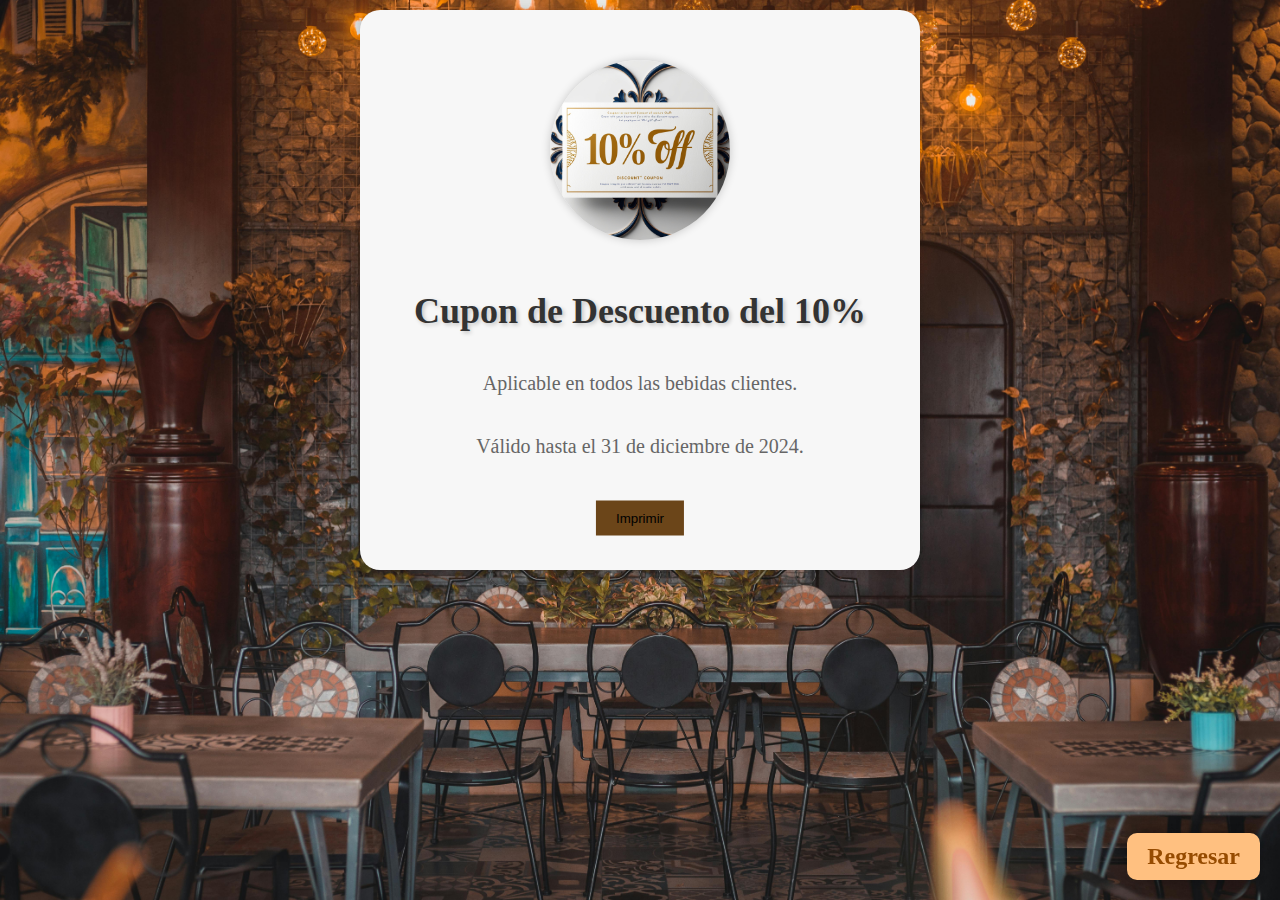
<file: cupon.html>
<!DOCTYPE html>
<html lang="es">
<head>
    <meta charset="UTF-8">
    <meta name="viewport" content="width=device-width, initial-scale=1.0">
    <title>Cupon de Descuento</title>
    <link rel="stylesheet" type="text/css" href="css/Estiloscupones.css">
</head>
<body>
    <div class="coupon-container">
        <div class="coupon-image">
            <img src="img/Descuento.jpg" class="imagen-cuponnormal">
            <h3>
				<a href="javascript:print()">
				  <button style="background-color: rgb(107, 69, 25); color: black; border: none; padding: 10px 20px; font-family: Arial; cursor: pointer;">
					Imprimir
				  </button>
				</a>
			  </h3>
        <a href="Menu.html" style="text-decoration: none; color: #964B00; position: fixed; bottom: 20px; right: 20px; font-size: 24px; font-weight: bold; padding: 10px 20px; border-radius: 10px; background-color:  #FFC080; transition: color 0.2s ease-in-out; box-shadow: 0 0 10px rgba(0, 0, 0, 0.2);">
          <span>
            Regresar
          </span>
        </a>

        </div>
        <h2 class="coupon-title">Cupon de Descuento del 10%</h2>
        <p class="coupon-text">Aplicable en todos las bebidas clientes.</p>
        <p class="coupon-text">Válido hasta el 31 de diciembre de 2024.</p>
    </div>
</body>
</html>
</file>
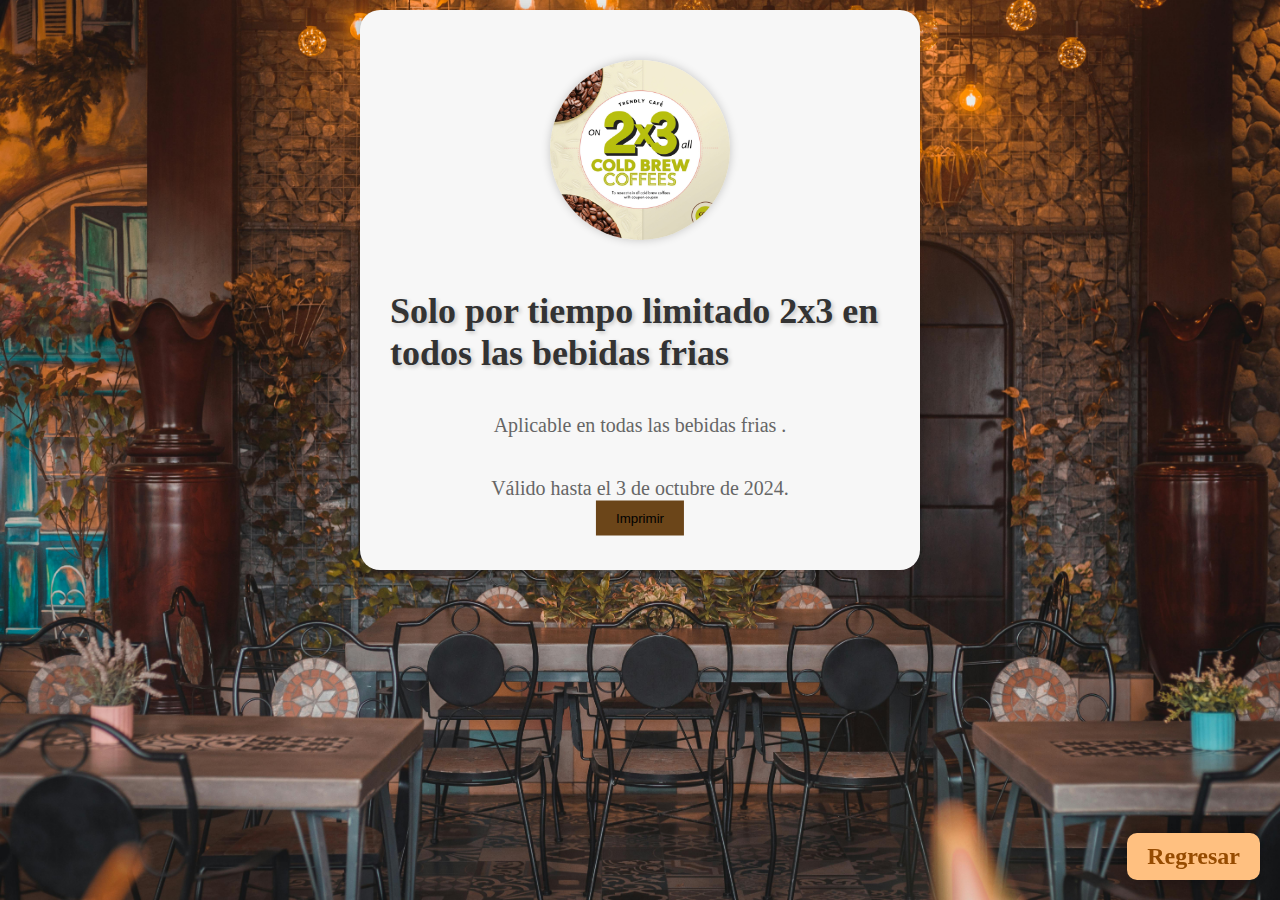
<file: cupon2.html>
<!DOCTYPE html>
<html lang="es">
<head>
    <meta charset="UTF-8">
    <meta name="viewport" content="width=device-width, initial-scale=1.0">
    <title>Cupon de Descuento</title>
    <link rel="stylesheet" type="text/css" href="css/Estiloscupones.css">
</head>
<body>
    <div class="coupon-container">
        <div class="coupon-image">
            <img src="img/Cafefrio.jpg" class="imagen-cuponnormal">
			<h3>
				<a href="javascript:print()">
				  <button style="background-color: rgb(107, 69, 25); color: black; border: none; padding: 10px 20px; font-family: Arial; cursor: pointer;">
					Imprimir
				  </button>
				</a>
			  </h3>
			  <a href="Menu.html" style="text-decoration: none; color: #964B00; position: fixed; bottom: 20px; right: 20px; font-size: 24px; font-weight: bold; padding: 10px 20px; border-radius: 10px; background-color:  #FFC080; transition: color 0.2s ease-in-out; box-shadow: 0 0 10px rgba(0, 0, 0, 0.2);">
          <span>
            Regresar
          </span>
        </a>


        </div>
        <h2 class="coupon-title">Solo por tiempo limitado 2x3 en todos las bebidas frias</h2>
        <p class="coupon-text">Aplicable en todas las bebidas frias .</p>
        <p class="coupon-text">Válido hasta el 3 de octubre de 2024.</p>
    </div>
</body>
</html>
</file>
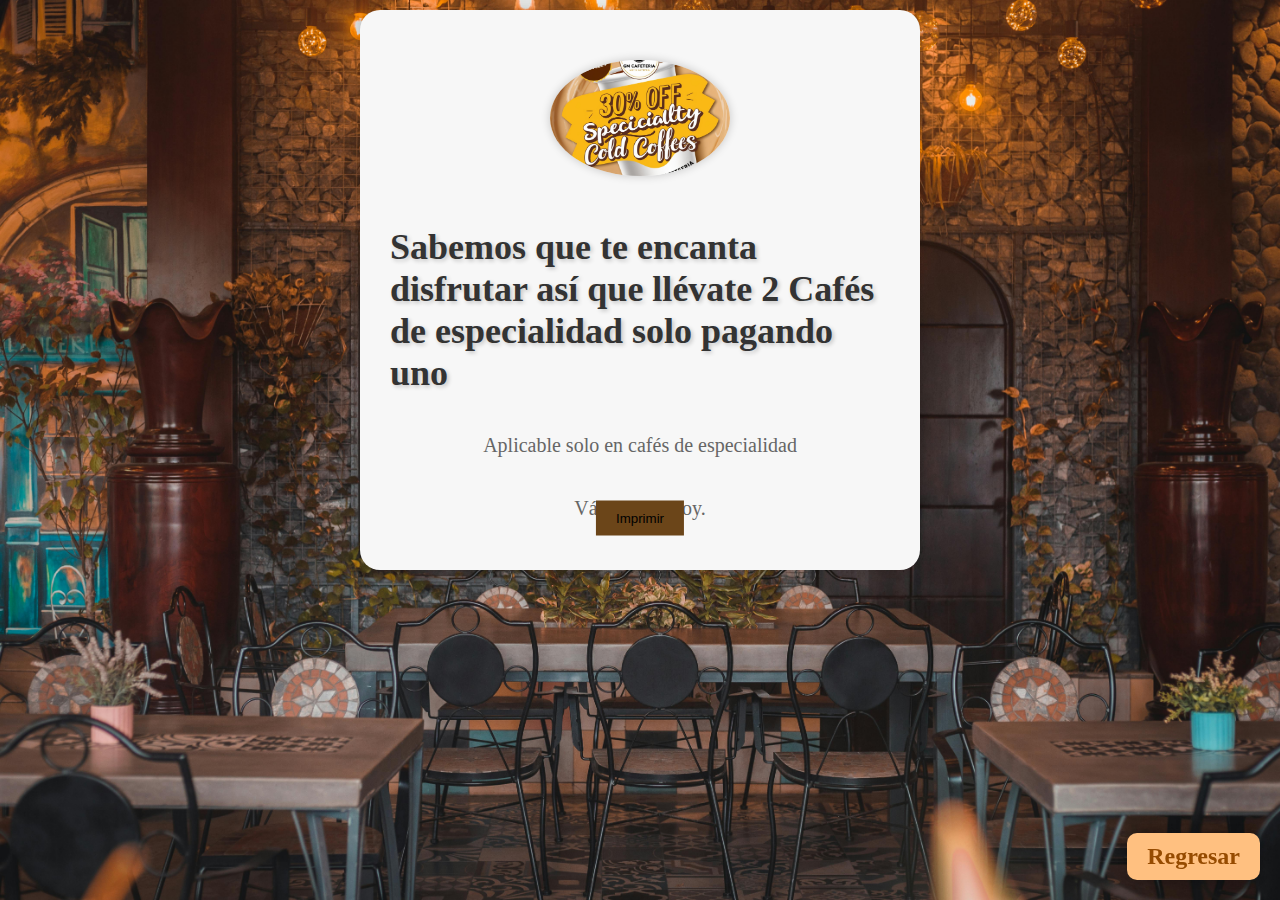
<file: cupon2x1.html>
<!DOCTYPE html>
<html lang="es">
<head>
    <meta charset="UTF-8">
    <meta name="viewport" content="width=device-width, initial-scale=1.0">
    <title>Cupon de Descuento</title>
    <link rel="stylesheet" type="text/css" href="css/Estiloscupones.css">
</head>
<body>
    <div class="coupon-container">
        <div class="coupon-image">
            <img src="img/CafesFriosEspeciales.jpg" class="imagen-cuponnormal">
			<h3>
				<a href="javascript:print()">
				  <button style="background-color: rgb(107, 69, 25); color: black; border: none; padding: 10px 20px; font-family: Arial; cursor: pointer;">
					Imprimir
				  </button>
				</a>
			  </h3>
        <a href="Menu.html" style="text-decoration: none; color: #964B00; position: fixed; bottom: 20px; right: 20px; font-size: 24px; font-weight: bold; padding: 10px 20px; border-radius: 10px; background-color:  #FFC080; transition: color 0.2s ease-in-out; box-shadow: 0 0 10px rgba(0, 0, 0, 0.2);">
          <span>
            Regresar
          </span>
        </a>


        </div>
        <h2 class="coupon-title">Sabemos que te encanta disfrutar así que llévate 2 Cafés de especialidad solo pagando uno</h2>
        <p class="coupon-text">Aplicable solo en cafés de especialidad</p>
        <p class="coupon-text">Válido solo hoy.</p>
    </div>
</body>
</html>
</file>
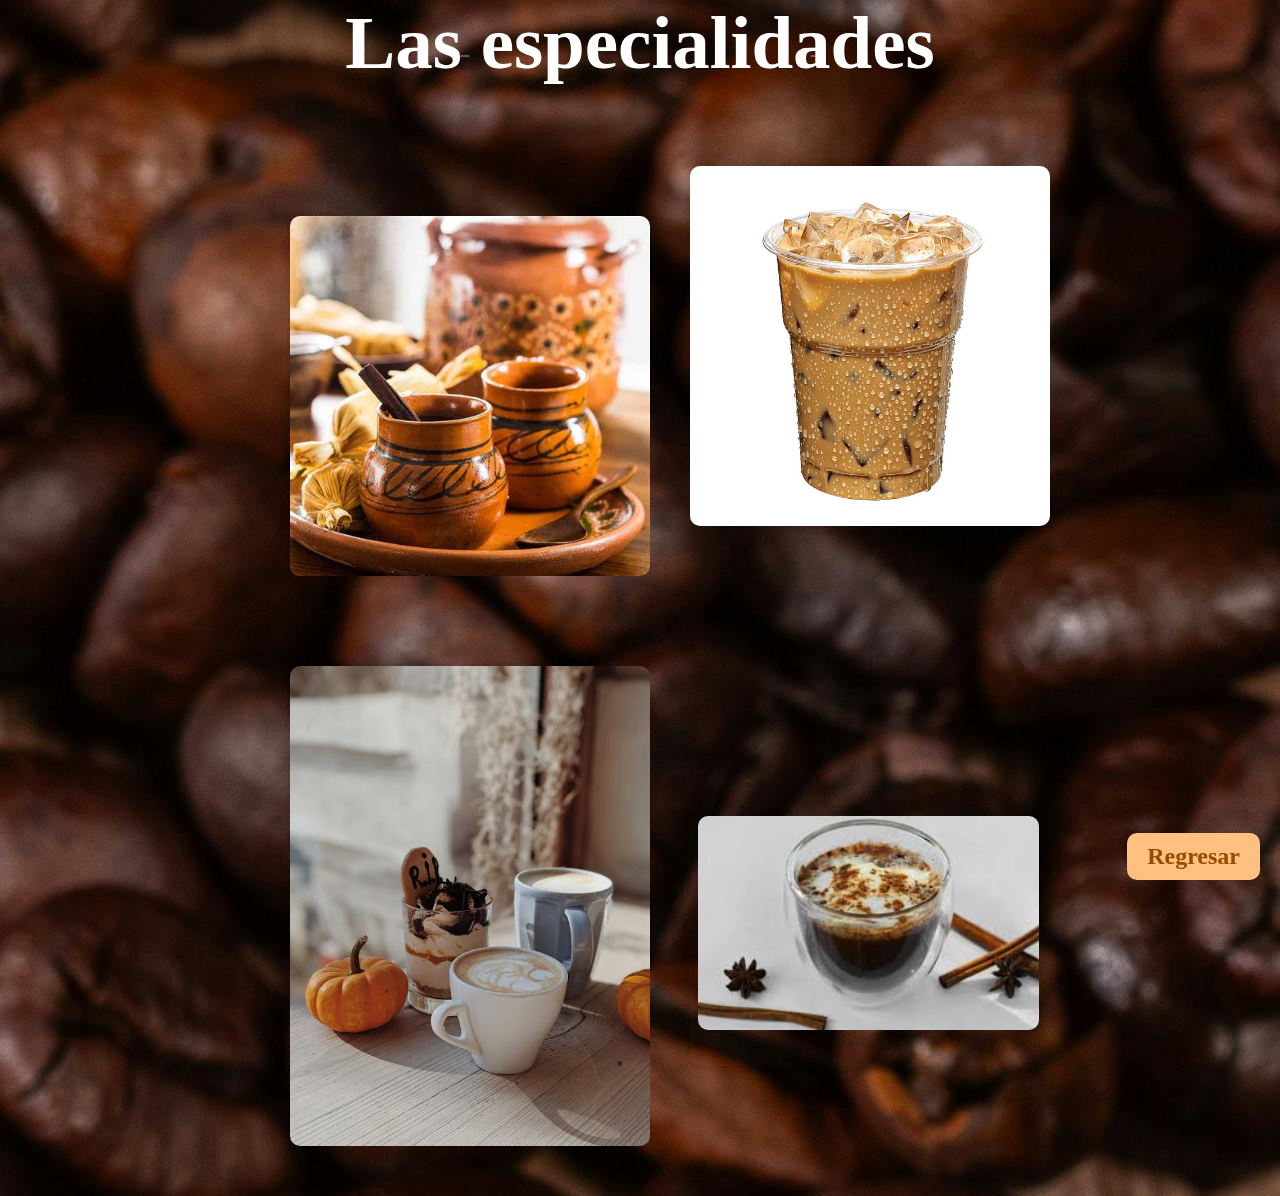
<file: Especialidades.html>
<!DOCTYPE html>
<html lang="Español">
<head>
	<meta charset="utf-8">
	<meta name="viewport" content="width=device-width, initial-scale=1">
	<title>Productos</title>
    <link rel="stylesheet" type="text/css" href="css/Pruevass.css">
</head>
<body>
    <div class="titulo">
        <h2>Las especialidades</h2>
    </div>

    <!--Principal-->
    <div class="contenedor-principal">
        <div class="contenedor-tarjeta contenedor-tarjeta-tarjeta-1">
            <a href="img/CafeHolla.jpeg" >
                <figure class="contenedor-principal">
                    <figure class="frontal">
                        <img src="img/CafeHolla.jpeg" alt="Cafe de olla">
                    </figure>
                    <figure class="trasera">
                        <h1>Nuestro cafe</h1>
                        <hr>
                        <p>Imagina el aroma encolvente de un cafe de olla recien preparado, con su mezcla perfecta de especias y un toque de dulzura, que te hará apreciar cada instante de la vida</p>
                    </figure>
                </figure>
            </a>
        </div>
        <div class="contenedor-tarjeta contenedor-tarjeta-tarjeta-2">
            <a href="img/Cafefriopreparado.jpg" >
                <figure class="contenedor-principal">
                    <figure class="frontal">
                        <img src="img/Cafefriopreparado.jpg" alt="Imagen 2">
                    </figure>
                    <figure class="trasera">
                        <h1>Prueva nuestro gran late</h1>
                        <hr>
                        <p>No todos tenemos la oportunidad de poder probar un buen café, pero cambiara eso con nuestro late de especialidad, con un ingrediente secreto para darle un toque especial</p>
                    </figure>
                </figure>
            </a>
        </div>
        <div class="contenedor-tarjeta contenedor-tarjeta-tarjeta-3">
            <a href="img/cafe.jpeg" >
                <figure class="contenedor-principal">
                    <figure class="frontal">
                        <img src="img/CafeCalabaza.jpeg" alt="Imagen 3">
                    </figure>
                    <figure class="trasera">
                        <h1>Descubre el nuevo sabor de nuestro menu</h1>
                        <hr>
                        <p>"Descubre el abrazo cálido de nuestra taza de café de calabaza, donde el sabor especiado de la temporada se une a la suavidad del café, creando una experiencia que despertará tus sentidos y hará que cada sorbo sea un festín otoñal</p>
                    </figure>
                </figure>
            </a>
        </div>
        <div class="contenedor-tarjeta contenedor-tarjeta-tarjeta-4">
            <a href="img/Especias.jpeg" >
                <figure class="contenedor-principal">
                    <figure class="frontal">
                        <img src="img/Especias.jpeg" alt="Imagen 4">
                    </figure>
                    <figure class="trasera">
                        <h1>Café con especias</h1>
                        <hr>
                        <p>Infusiones de café que incluyen especias cálidas como canela, jengibre y clavo.</p>
                    </figure>
                </figure>
            </a>
        </div>
    </div>
    <a href="index.html" style="text-decoration: none; color: #964B00; position: fixed; bottom: 20px; right: 20px; font-size: 24px; font-weight: bold; padding: 10px 20px; border-radius: 10px; background-color:  #FFC080; transition: color 0.2s ease-in-out; box-shadow: 0 0 10px rgba(0, 0, 0, 0.2);">
        <span>
          Regresar
        </span>
      </a>
</body>
</html>
</file>
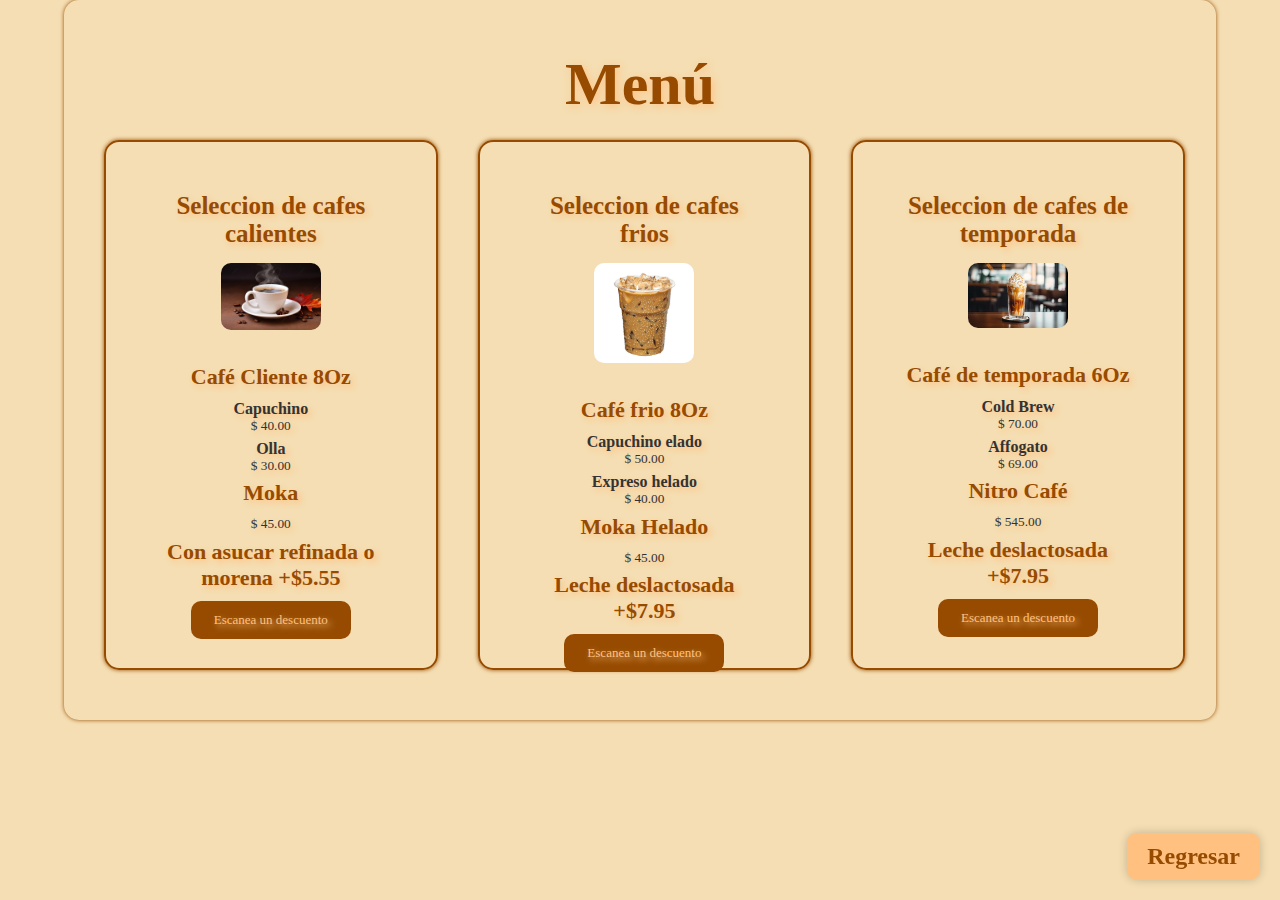
<file: Menu.html>
<!DOCTYPE html>
<html>
<head>
	<meta charset="utf-8">
	<meta name="viewport" content="width=device-width, initial-scale=1">
	<title>Menú</title>
    <link rel="stylesheet" href="css/EstilosMenu.css">
</head>
<body>
    <div class="content">
        <h1>Menú</h1>
        <div class="table">
            <h2>Seleccion de cafes calientes</h2>
            <img src="img/Cafenormal.jpg" alt="Capushino">
            <h3>Café Cliente 8Oz</h3>
            <h4>Capuchino</h4>
            <sup> $ 40.00 </sup>
            <h4>Olla</h4>
            <sup> $ 30.00 </sup>
            <h3>Moka</h3>
            <sup> $ 45.00 </sup>
            <h3>Con asucar refinada o morena +$5.55</h3>
            <a href="cupon.html" class="boton">Escanea un descuento</a>
        </div>
        
        <div class="table">
            <h2>Seleccion de cafes frios</h2>
            <img src="img/Cafefriopreparado.jpg" alt="Capushino">
            <h3>Café frio 8Oz</h3>
            <h4>Capuchino elado</h4>
            <sup> $ 50.00 </sup>
            <h4>Expreso helado</h4>
            <sup> $ 40.00 </sup>
            <h3>Moka Helado</h3>
            <sup> $ 45.00 </sup>
            <h3>Leche deslactosada +$7.95</h3>
            <a href="cupon2.html" class="boton">Escanea un descuento</a>
        </div>

        <div class="table">
            <h2>Seleccion de cafes de temporada</h2>
            <img src="img/Especialidad.jpg" alt="Capushino">
            <h3>Café de temporada 6Oz</h3>
            <h4>Cold Brew</h4>
            <sup> $ 70.00 </sup>
            <h4>Affogato</h4>
            <sup> $ 69.00 </sup>
            <h3>Nitro Café</h3>
            <sup> $ 545.00 </sup>
            <h3>Leche deslactosada +$7.95</h3>
            <a href="cupon2x1.html" class="boton">Escanea un descuento</a>
        </div>
    </div>
    <a href="index.html" style="text-decoration: none; color: #964B00; position: fixed; bottom: 20px; right: 20px; font-size: 24px; font-weight: bold; padding: 10px 20px; border-radius: 10px; background-color:  #FFC080; transition: color 0.2s ease-in-out; box-shadow: 0 0 10px rgba(0, 0, 0, 0.2);">
        <span>
          Regresar
        </span>
      </a>

    <script>
        function showImage(imageId) {
            // Hide all images
            document.querySelectorAll('img').forEach(img => img.style.display = 'none');

            // Show the selected image
            document.getElementById(imageId).style.display = 'block';
        }
    </script>
</body>
</html>
</file>
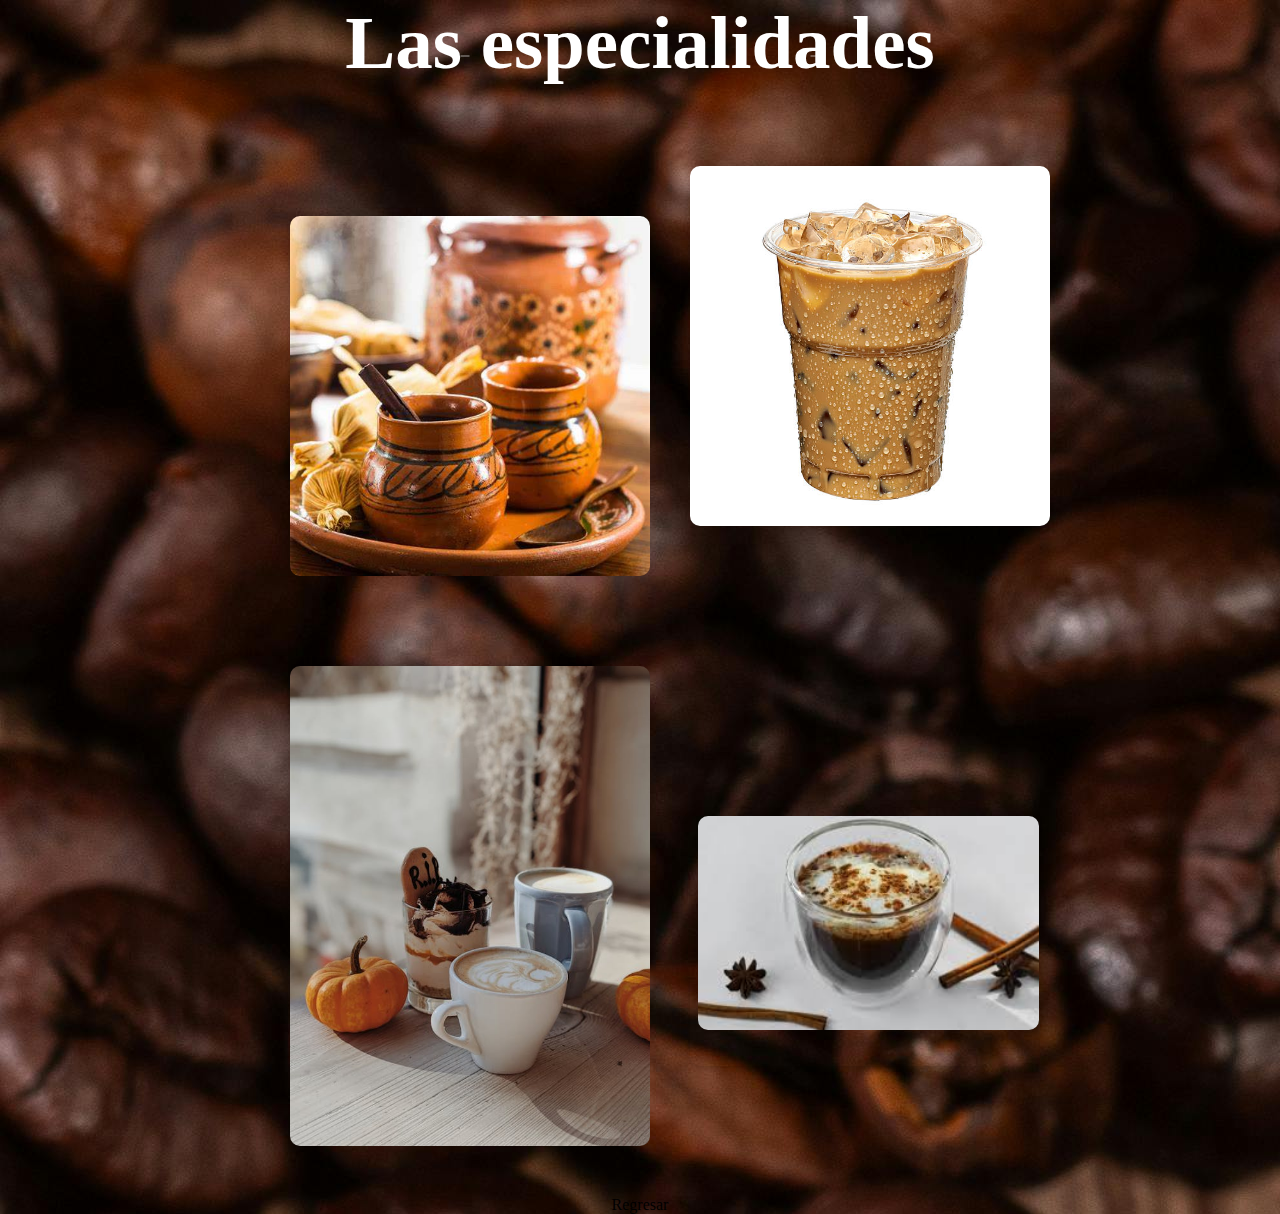
<file: Pruevas.html>
<!DOCTYPE html>
<html lang="Español">
<head>
	<meta charset="utf-8">
	<meta name="viewport" content="width=device-width, initial-scale=1">
	<title>Productos</title>
    <link rel="stylesheet" type="text/css" href="css/Pruevass.css">
</head>
<body>
    <div class="titulo">
        <h2>Las especialidades</h2>
    </div>

    <!--Principal-->
    <div class="contenedor-principal">
        <div class="contenedor-tarjeta contenedor-tarjeta-tarjeta-1">
            <a href="#1" >
                <figure class="contenedor-principal">
                    <figure class="frontal">
                        <img src="img/CafeHolla.jpeg" alt="Cafe de olla">
                    </figure>
                    <figure class="trasera">
                        <h1>Nuestro cafe</h1>
                        <hr>
                        <p>Imagina el aroma encolvente de un cafe de olla recien preparado, con su mezcla perfecta de especias y un toque de dulzura, que te hará apreciar cada instante de la vida</p>
                    </figure>
                </figure>
            </a>
        </div>
        <div class="contenedor-tarjeta contenedor-tarjeta-tarjeta-2">
            <a href="#2" >
                <figure class="contenedor-principal">
                    <figure class="frontal">
                        <img src="img/Cafefriopreparado.jpg" alt="Imagen 2">
                    </figure>
                    <figure class="trasera">
                        <h1>Prueva nuestro gran late</h1>
                        <hr>
                        <p>No todos tenemos la oportunidad de poder probar un buen café, pero cambiara eso con nuestro late de especialidad, con un ingrediente secreto para darle un toque especial</p>
                    </figure>
                </figure>
            </a>
        </div>
        <div class="contenedor-tarjeta contenedor-tarjeta-tarjeta-3">
            <a href="#3" >
                <figure class="contenedor-principal">
                    <figure class="frontal">
                        <img src="img/CafeCalabaza.jpeg" alt="Imagen 3">
                    </figure>
                    <figure class="trasera">
                        <h1>Descubre el nuevo sabor de nuestro menu</h1>
                        <hr>
                        <p>"Descubre el abrazo cálido de nuestra taza de café de calabaza, donde el sabor especiado de la temporada se une a la suavidad del café, creando una experiencia que despertará tus sentidos y hará que cada sorbo sea un festín otoñal</p>
                    </figure>
                </figure>
            </a>
        </div>
        <div class="contenedor-tarjeta contenedor-tarjeta-tarjeta-4">
            <a href="#4" >
                <figure class="contenedor-principal">
                    <figure class="frontal">
                        <img src="img/Especias.jpeg" alt="Imagen 4">
                    </figure>
                    <figure class="trasera">
                        <h1>Café con especias</h1>
                        <hr>
                        <p>Infusiones de café que incluyen especias cálidas como canela, jengibre y clavo.</p>
                    </figure>
                </figure>
            </a>
        </div>
    </div>
    <a href="index.html" style="text-decoration: none; color: #ccac8d; position: fixed; bottom: 20px; right: 20px; font-size: 18px; font-weight: bold; transition: color 0.2s ease-in-out;"></a>
        <span>
          Regresar
        </span>
      </a>
</body>
</html>
</file>
<file: css/Estiloscupones.css>
body {
  background-image: url(../img/pexels-donghuangmingde-2313037.jpg); 
  background-size: cover; 
  background-position: center; 
  background-repeat: no-repeat; 
  background-attachment: fixed;
  font-family: 'Times New Roman', Times, serif;
  font-size: 20px; /* Increased font size to 20px */
}

a:hover span {
  color: #FFC080;
}

button {
  position: absolute;
  top: 57.5%; /* Cambié la propiedad top a 57.5% para bajar el botón 25px */
  left: 50%;
  transform: translate(-50%, -50%);
}

.coupon-container {
  width: 500px; /* Increased width to 350px */
  height: 500px; /* Increased height to 400px */
  margin: 10px auto;
  background-color: #f7f7f7;
  border-radius: 20px;
  box-shadow: 0 0 10px rgba(0, 0, 0, 0.2);
  display: flex;
  flex-direction: column;
  align-items: center;
  padding: 30px; /* Increased padding to 30px */
}

/* Add styles to the title */
.coupon-title {
  font-size: 36px; /* Increased font size to 36px */
  font-weight: bold;
  color: #333;
  margin-bottom: 20px; /* Increased margin bottom to 20px */
  text-shadow: 2px 2px 4px rgba(0, 0, 0, 0.2); /* Added text shadow to make the title more visible */
}

/* Add styles to the description and applicability */
.coupon-text {
  font-size: 20px; /* Increased font size to 20px */
  color: #666;
  text-align: center;
  margin-bottom: 20px; /* Increased margin bottom to 20px */
}

/* Add styles to the image */
.coupon-image {
  width: 180px; /* Increased width to 180px */
  height: 180px; /* Increased height to 180px */
  border-radius: 50%;
  overflow: hidden;
  margin: 20px auto;
  box-shadow: 0 0 10px rgba(0, 0, 0, 0.2); /* Added box shadow to make the image more visible */
}

.coupon-image img {
  width: 100%;
  height: 100%;
  object-fit: cover;
}
</file>
<file: css/Pruevass.css>
* {
  margin: 0;
  padding: 0;
  box-sizing: border-box;
}

body {
  background-image: url(../img/Cfes.jpg);
  font-family: 'Times New Roman', Times, serif;
  text-align: center;
}

a {
  text-decoration: none;
}

.titulo {
  font-size: 50px;
  font-family: 'Times New Roman', Times, serif;
  color: white;
}

.contenedor-principal {
  max-width: 800px;
  max-height: 1300px;
  margin: 80px auto;
  display: flex;
  flex-direction: row;
  flex-wrap: wrap; /* Cambia nowrap a wrap para que los elementos se envuelvan */
  justify-content: space-between; /* Añade espacio entre elementos */
}

/* Estilos para las tarjetas */

.contenedor-tarjeta {
  margin: 50px; /* Reduce el margen para dar espacio entre tarjetas */
  width: 300px; /* Ajusta el ancho del contenedor de la tarjeta */
  height: 250px; /* Ajusta la altura del contenedor de la tarjeta */
  border-radius: 10px; /* Añade bordes redondeados */
  box-shadow: 0 0 10px rgba(0, 0, 0, 0.2); /* Añade sombra */
  text-align: center;
}

.contenedor-tarjeta-tarjeta-1 {
  transform: translateY(0px); /* Posiciona la tarjeta en su posición inicial */
}

.contenedor-tarjeta-tarjeta-2 {
  transform: translateY(-50px); /* Sube la imagen 50px */
}

.contenedor-tarjeta-tarjeta-3 {
  margin-top: 150px;
}

.contenedor-tarjeta-tarjeta-4 {
  margin-top: 300px;
}

/* Estilos para el contenido de las tarjetas */

.contenedor-tarjeta a {
  display: inline-block;
}

.contenedor-tarjeta:hover figure {
  transform: perspective(600px) rotateY(180deg);
}

.contenedor-tarjeta:hover figure img {
  filter: blur(2.5px);
}

figure.contenedor-principal {
  width: 100%;
  height: 100%;
  margin: 0;
  position: relative;
  transition: all ease 0.8s;
  transform-style: preserve-3d;
  transform: perspective(600px) rotateY(0deg);
}

figure.frontal, figure.trasera {
  width: 100%;
  height: 100%;
  border-radius: 10px;
  backface-visibility : hidden;
}

figure.frontal {
  display: block;
}

figure.frontal img {
  width: 120%; /* Ajusta el ancho de la imagen */
  height: 250%; /* Ajusta la altura de la imagen */
  border-radius: 10px;
}

figure.trasera {
  position: absolute;
  top: 0px;
  padding: 20px;
  color: black;
  transform: perspective(600px) rotateY(180deg);
  backface-visibility: hidden;
  overflow: auto;
  box-shadow: 7px -1px 17px 5px rgba(0, 0, 0, 0.45);
}

figure.trasera p {
  padding: 10px;
  font-weight: 500;
  font-size: 18px;
  color: #00FFFF;
  text-shadow: 4px, 4px, 2px rgba(0, 0, 0, 0.69);
}

figure.trasera h1 {
  padding: 10px;
  font-weight: 700;
  font-size: 24px;
  color: black;
}

/* Estilos para los títulos y enlaces */

h2::after, h2::before {
  content: '';
  position: absolute;
  width: 90px;
  height: 6px;
  background-color: currentColor;
  top: 0.7em;
  transform: scale(1.0);
  transition: all 0.6s ease-in;
}

h2:hover:after, h2:hover:before {
  transform: scale(0.1);
}

h2::after {
  left: 420px;
}

h2::before {
  right: 420px;
}

a:hover span {
  color: #FFC080;
}
</file>
<file: css/EstilosMenu.css>
* {
    margin: 0;
    padding: 0;
    box-sizing: border-box;
  }
  
  body {
    background-color: #F5DEB3; 
    font-family: 'Times New Roman', Times, serif;
  }
  
  h1 {
    font-size: 60px; /* Tamaño del título */
    margin: 30px auto 50px;
    color: #964B00; /* Marrón oscuro */
    text-shadow: 2px 2px 8px #FFC080; /* Naranja claro */
    text-align: center;
    position: absolute;
  }
  
  .content {
    width: 90%;
    max-width: 1200px;
    margin: auto;
    height: 80vh;
    display: flex;
    flex-direction: column; 
    align-items: center;
    text-align: center;
    flex-wrap: wrap;
    background-color: #F5DEB3; /* Beige claro */
    padding: 20px;
    border-radius: 15px;
    box-shadow: 0px 0px 4px 0px #964B00; /* Marrón oscuro */
    margin-top: 0; 
  }
  
  h1 {
    margin-bottom: 20px; 
  }
  
  .table {
    margin-top: 30px; 
  }
  
  /* Recuadros de tablas */
  .table {
    width: 30%; 
    height: 500px; 
    margin: 120px 20px 30px 20px; /* Agregamos 90px al margen superior */
    border: 2px solid #964B00; /* Marrón oscuro */
    padding: 50px; 
    border-radius: 15px;
    box-shadow: 0px 0px 4px 0px #964B00; /* Marrón oscuro */
    text-align: center;
    flex-grow: 1;
    color: #333333;
    text-shadow: 3px 3px 6px #FFC080; /* Naranja claro */
  }
  
  .table > h2 {
    font-size: 25px;
    margin-bottom: 15px;
    color: #964B00; /* Marrón oscuro */
  }
  
  .table img {
    width: 100px;
    margin-bottom: 30px; 
    border-radius: 10px;
  }
  
  .table > h3 {
    font-size: 22px; 
    margin-bottom: 10px;
    color: #964B00; /* Marrón oscuro */
  }
  
  .table > p {
    font-size: 18px; 
    color: #333333;
  }
  
  .boton {
    display: inline-block;
    width: 160px;
    padding: 11px;
    background: #964B00; /* Marrón oscuro */
    text-decoration: none;
    color: #FFC080; /* Naranja claro */
    text-align: center;
    font-size: 13px;
    font-weight: 500;
    border-radius: 10px;
    cursor: pointer;
  }
  
  .table:hover .boton {
    background: #FFC080; /* Naranja claro */
    color: #964B00; /* Marrón oscuro */
    transition: 0.5s all;
    transform: scale(1.1);
  }
  a:hover span {
    color: #FFC080;
  }
</file>
